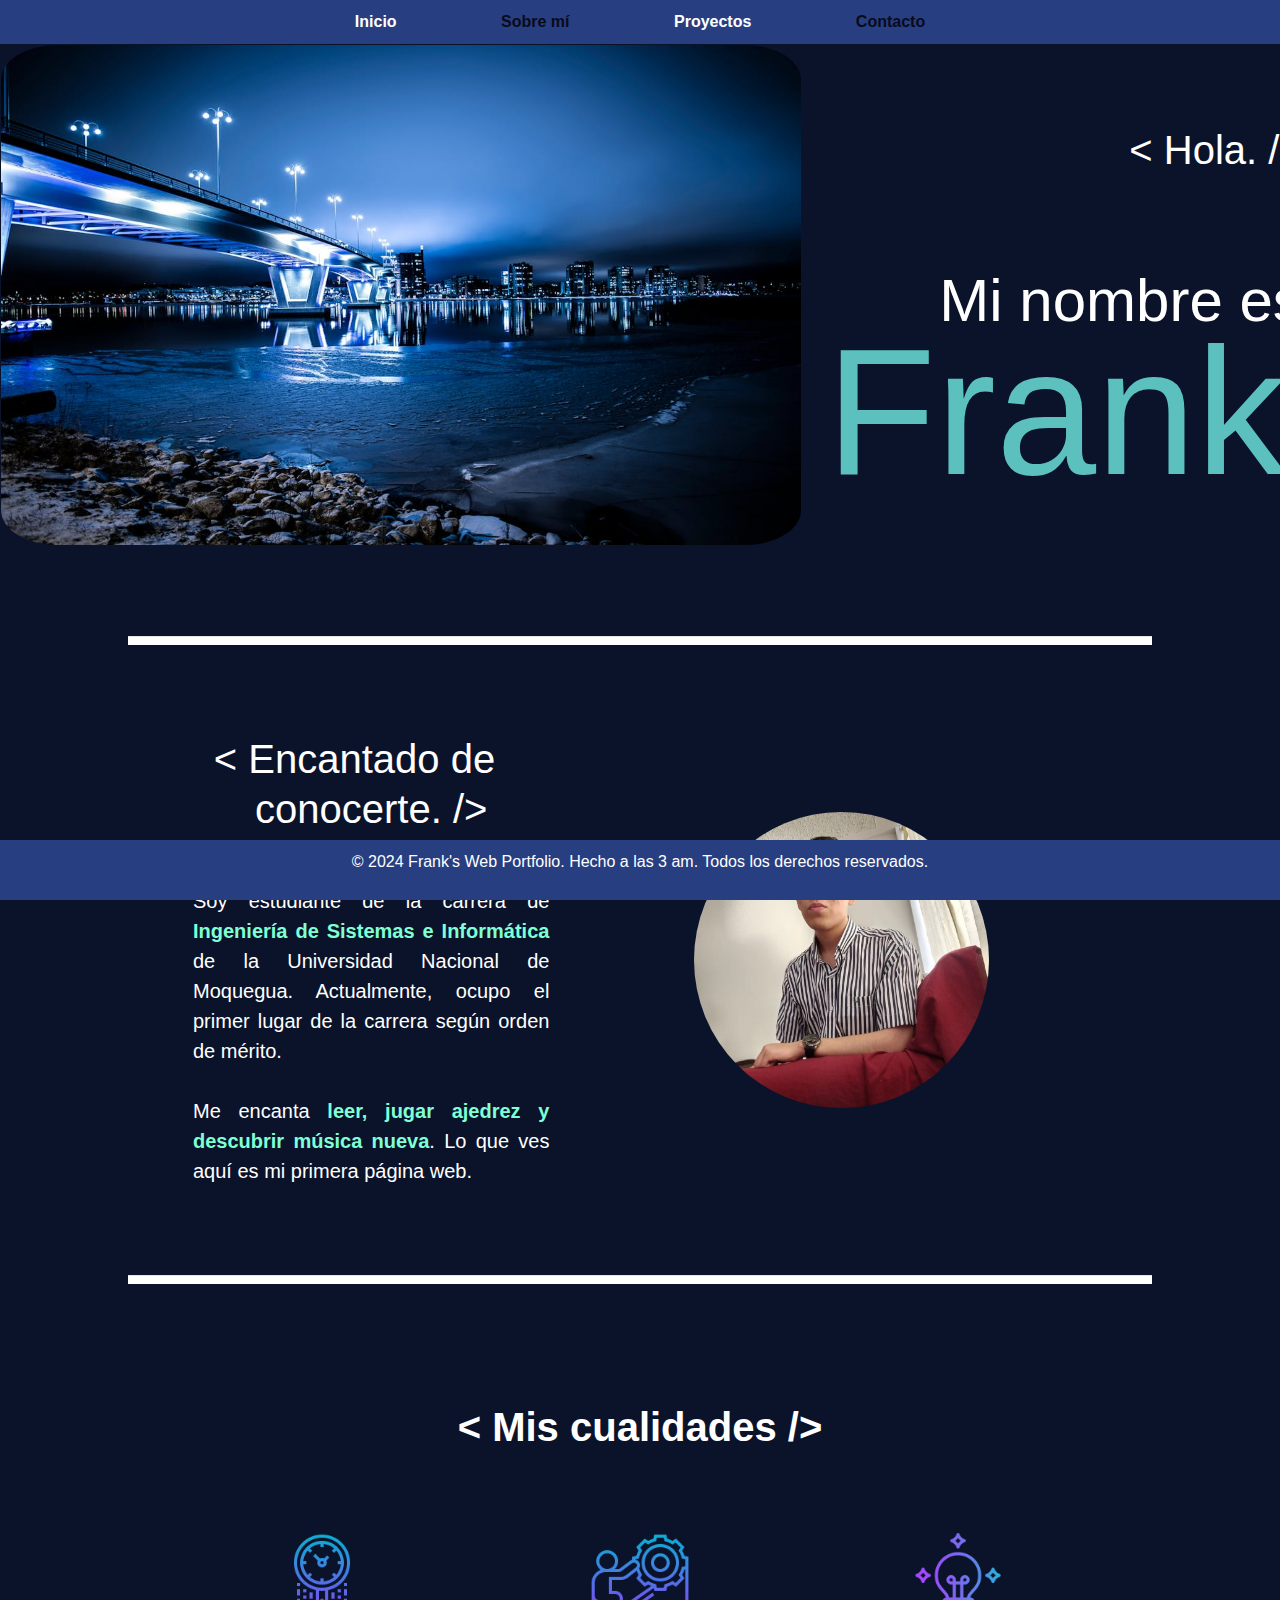
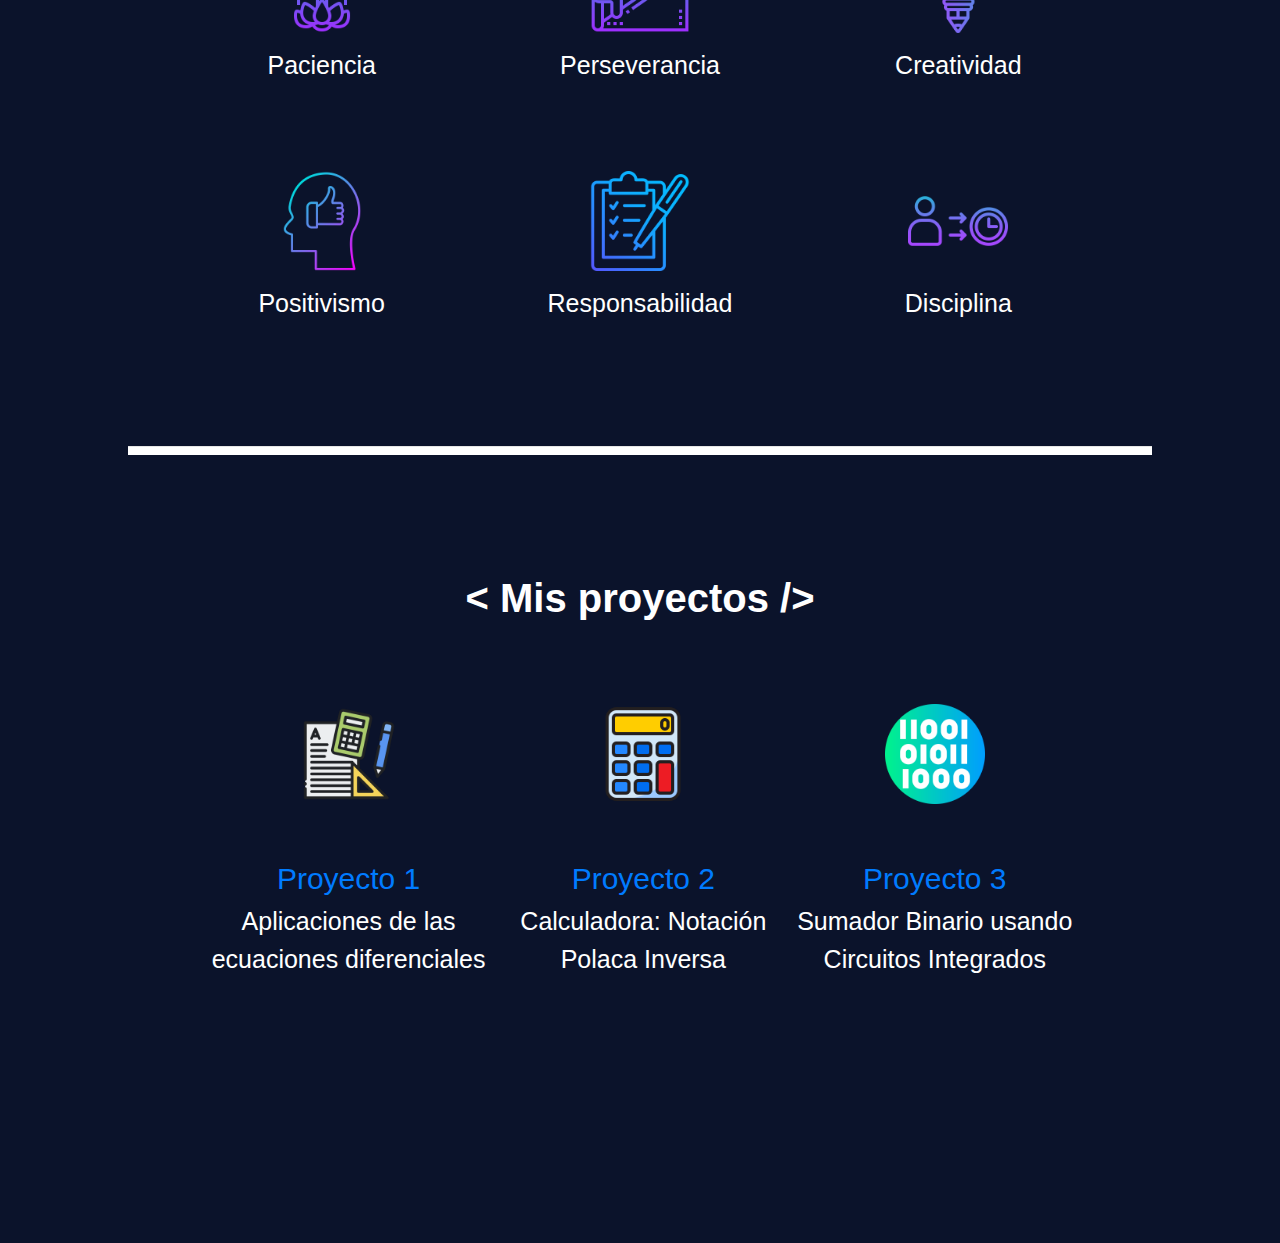
<file: index.html>
<!DOCTYPE html>
<html lang="en">
<head>
    <meta charset="UTF-8">
    <meta name="viewport" content="width=device-width, initial-scale=1.0">
    <title>Mi nombre es Frank.</title>
    <style>
        body {
            font-family: Arial, sans-serif;
            margin: 0;
            padding: 0;
            background-color: #080b1c;
        }
        header {
            color: #fff;
            padding: 5px;
            text-align: center;
        }
        nav {
            background-color: #273E81;
            color: #fff;
            padding: 10px;
            text-align: center;
        }
        nav a {
            color: #fff;
            font-weight: bold;
            margin: 0 50px;
        }
        footer {
            background-color: #273E81;
            color: #fff;
            padding: 10px;
            text-align: center;
            position: fixed;
            bottom: 0;
            width: 100%;
        }
    </style>
</head>
<body>
    <nav>
        <a href="#">Inicio</a>
        <a href="sobre_mi.html" style="color:#080b1c">Sobre mí</a>
        <a href="proyectos.html">Proyectos</a>
        <a href="contacto.html" style="color:#080b1c">Contacto</a>
    </nav>
    
    
    <table width="80%" align="left" border="0">
        <tr>
            <td>
                <div id="carouselExampleSlidesOnly" class="carousel slide" data-ride="carousel" style="height: 500px; width: 800px ">
                    <div class="carousel-inner">
                      <div class="carousel-item active">
                        <img class="d-block w-100" src="img/pexels-photo-240572.jpeg" alt="Paisaje_nuboso" style="height: 500px; width: 100%; border-radius: 7%;">
                      </div>
                      <div class="carousel-item">
                        <img class="d-block w-100" src="img/aurora.jpg" alt="Lavanda" style="height: 500px; width: 100%; border-radius: 7%">
                      </div>
                      <div class="carousel-item">
                        <img class="d-block w-100" src="img/tay.jpg" alt="Taylor_Swift" style="height: 500px; width: 100%; border-radius: 7%">
                      </div>
                    </div>
                </div>
            </td>
            <td style="width: 20%;">&emsp; &emsp; &emsp;</td>
            <td><header>
                <p style="font-size: 40px;" align="right"> &lt; Hola. /&gt; &nbsp;&nbsp;<br><br> </p><p style="font-size: 60px;" align="right">Mi nombre es &nbsp;</p>
                <h1 style="font-size: 180px; line-height: 100px;color: #5BC0BE;" align="right">Frank.</h1>
            </header></td>
        </tr>
    </table>
    <br><br><br><br><br><br><br><br><br><br><br><br><br><br><br><br><br><br><br><br><br><br><br><br>
    <hr color="white" width="80%" style="height: 8px;">
    <br><br><br>
    <table align="center" width="70%" border="0" style="color: #fff;">
        <tr>
            <td style="font-size: 40px;line-height: 50px;font-weight: 500;" align="center" width="40%">&lt; Encantado de &nbsp;&nbsp; conocerte. /&gt; <br> <br></td>
            <td style="width: 5%;" rowspan="2"></td>
            <td align="center" rowspan="2"><img src="img/fb.jpg" alt="Foto de Frank Ruiz Dávila" width="60%" height="60%" style="border-radius: 50%;"></td>
        </tr>
        <tr>
            <td style="font-size: 20px;" align="justify">Soy estudiante de la carrera de
                <strong style="color: aquamarine;">Ingeniería de Sistemas e Informática</strong> de la Universidad Nacional de Moquegua.
                Actualmente, ocupo el primer lugar de la carrera según orden de mérito.
                <br><br>Me encanta <strong style="color: aquamarine;">leer, jugar ajedrez y descubrir música nueva</strong>. Lo que ves aquí es mi primera página web.
        </td>
        </tr>
    </table>
    <br><br><br>
    <hr color="white" width="80%" style="height: 8px;">

    <br><br><br><br>

    <table align="center" width="70%" border="0" style="color:#fff; border-left: #080b1c; border-top: #080b1c; border-bottom: #080b1c;">
    <tr>
        <td colspan="4" align="center" style="font-size: 40px; font-weight: bold;">&lt; Mis cualidades /&gt;</td>
    </tr>
    <tr>
        <td colspan="4" style="height: 15%;"><br><br><br></td>
    </tr>
    <tr>
        <td align="center"><img src="img/paciencia.png" alt="paciencia" height="100px" width="100px"> </td>
        <td align="center"><img src="img/desafios.png" alt="perseverancia" height="100px" width="100px"></td>
        <td align="center"><img src="img/creativo.png" alt="creatividad"  height="100px" width="100px"></td>
    </tr>
    <tr style="font-size: 25px; line-height: 60px;" align="center">
        <td>Paciencia</td>
        <td>Perseverancia</td>
        <td>Creatividad</td>
    </tr>
    <tr>
        <td colspan="4"><br><br><br></td>
    </tr>
    <tr>
        <td align="center"><img src="img/pensamiento-positivo.png" alt="positivo" height="100px" width="100px"> </td>
        <td align="center"><img src="img/control.png" alt="responsabilidad" height="100px" width="100px"></td>
        <td align="center"><img src="img/auto-disciplinado.png" alt="disciplina"  height="100px" width="100px"></td>
    </tr>
    <tr style="font-size: 25px;line-height: 60px;" align="center">
        <td>Positivismo</td>
        <td>Responsabilidad</td>
        <td>Disciplina</td>
    </tr>
    </table>

    <br><br><br><br>
    <hr color="white" width="80%" style="height: 8px;">

    <br><br><br><br>

    <table align="center" width="70%" style="color: #fff;">
        <tr>
            <td colspan="3" align="center" style="font-size: 40px; font-weight: bold;">&lt; Mis proyectos /&gt;</td>
        </tr>
        <tr>
            <td colspan="3"><br><br><br></td>
        </tr>
        <tr align="center">
            <td><img src="img/matematicas.png" alt="matematicas" height="100px" width="100px"></td>
            <td><img src="img/calculadora.png" alt="calculadora" height="100px" width="100px"></td>
            <td><img src="img/digital.png" alt="binario" height="100px" width="100px"></td>
        </tr>
        <tr>
            <td colspan="3"><br><br></td>
        </tr>
        <tr style="font-size: 30px;" align="center" width="33%">
            <td><a href="https://drive.google.com/file/d/1e-wpRtqqDWjtxMLDzXP5D9MuQ4HbMc_a/view?usp=sharing">Proyecto 1</a></td>
            <td><a href="https://drive.google.com/file/d/1MleJ-RJepmRTjjOQQxQk4ulksxOTAPWH/view?usp=sharing">Proyecto 2</a></td>
            <td><a href="https://drive.google.com/file/d/1az6QTI8Edwq6szZ_FZcbIvp26FJtvvme/view?usp=sharing">Proyecto 3</a></td>
        </tr>
        <tr align="center" style="font-size: 25px">
            <td>Aplicaciones de las ecuaciones diferenciales</td>
            <td>Calculadora: Notación Polaca Inversa</td>
            <td>Sumador Binario usando Circuitos Integrados</td>
        </tr>
    </table>

    <br><br><br><br><br><br><br><br><br><br><br>

    <footer>
        <p>&copy; 2024 Frank's Web Portfolio. Hecho a las 3 am. Todos los derechos reservados.</p>
    </footer>
    <link rel="stylesheet" href="estiloboot.css">
</body>

<script src="https://code.jquery.com/jquery-3.3.1.slim.min.js" integrity="sha384-q8i/X+965DzO0rT7abK41JStQIAqVgRVzpbzo5smXKp4YfRvH+8abtTE1Pi6jizo" crossorigin="anonymous"></script>
<script src="https://cdn.jsdelivr.net/npm/popper.js@1.14.7/dist/umd/popper.min.js" integrity="sha384-UO2eT0CpHqdSJQ6hJty5KVphtPhzWj9WO1clHTMGa3JDZwrnQq4sF86dIHNDz0W1" crossorigin="anonymous"></script>
<script src="https://cdn.jsdelivr.net/npm/bootstrap@4.3.1/dist/js/bootstrap.min.js" integrity="sha384-JjSmVgyd0p3pXB1rRibZUAYoIIy6OrQ6VrjIEaFf/nJGzIxFDsf4x0xIM+B07jRM" crossorigin="anonymous"></script>

</html>
</file>
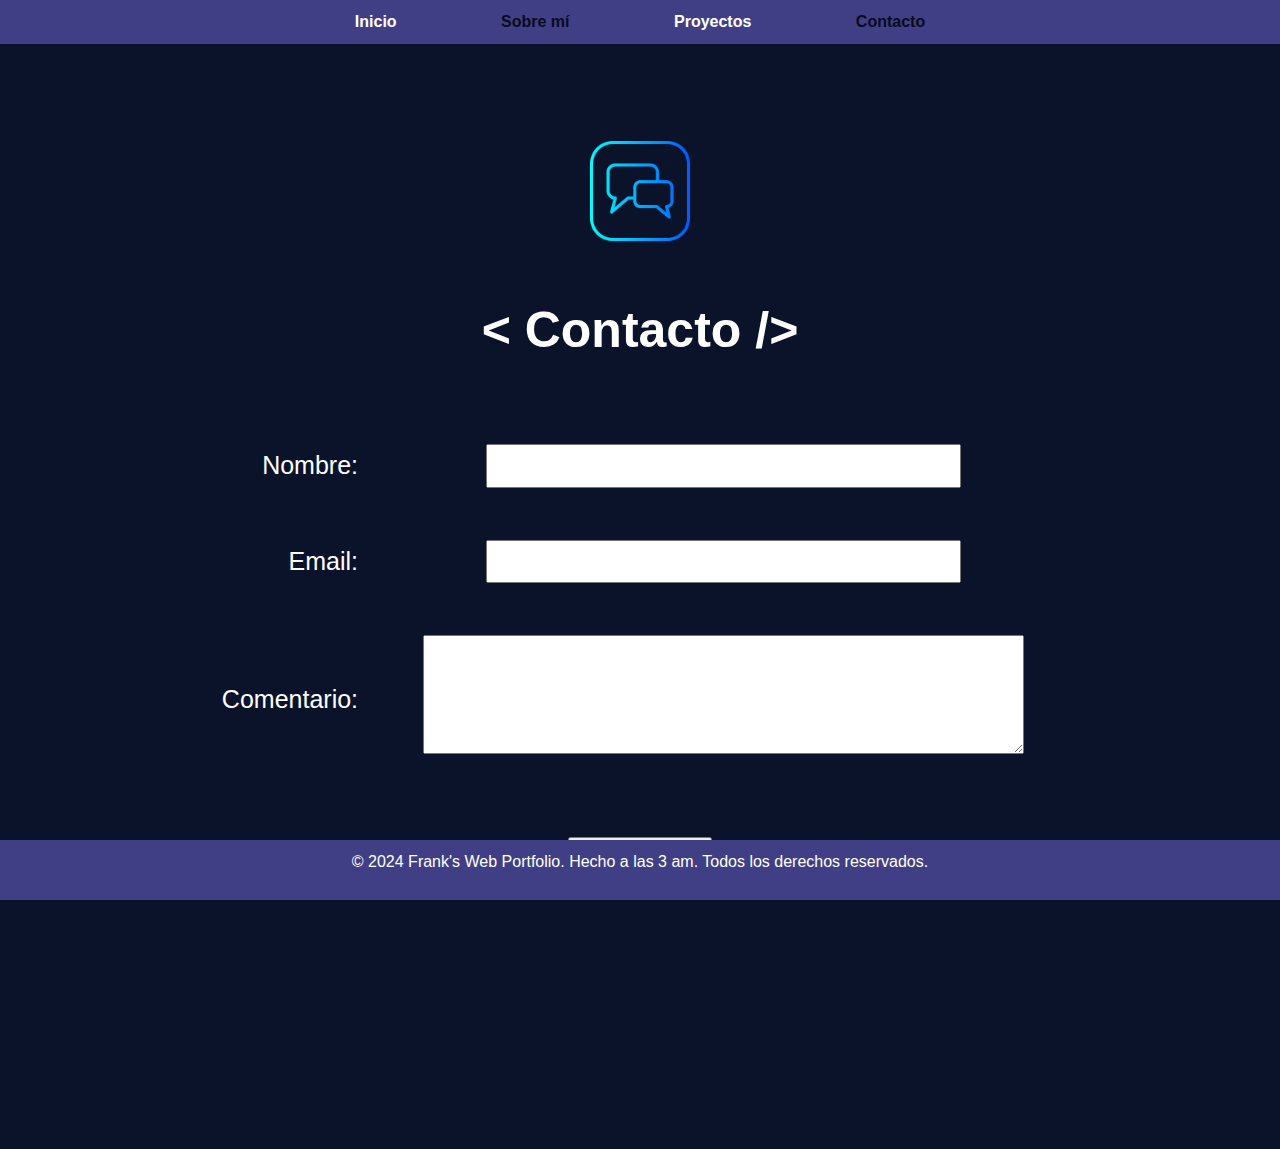
<file: contacto.html>
<!DOCTYPE html>
<html lang="en">
<head>
    <meta charset="UTF-8">
    <meta name="viewport" content="width=device-width, initial-scale=1.0">
    <title>Contacto.</title>
    <style>
        body {
            font-family: Arial, sans-serif;
            margin: 0;
            padding: 0;
            background-color: #080b1c;
        }
        .column {
            width: 50%;
            padding: 20px;
        }
        header {
            color: #fff;
            padding: 5px;
            text-align: center;
        }
        nav {
            background-color: #403f85;
            color: #fff;
            padding: 10px;
            text-align: center;
        }
        nav a {
            color: #fff;
            font-weight: bold;
            text-decoration: none;
            margin: 0 50px;
        }
        nav a:hover {
            text-decoration: underline;
        }
        section {
            padding: 20px;
        }
        footer {
            background-color: #403f85;
            color: #fff;
            padding: 10px;
            text-align: center;
            position: fixed;
            bottom: 0;
            width: 100%;
        }
    </style>
</head>
<body>
    <nav>
        <a href="index.html">Inicio</a>
        <a href="sobre_mi.html" style="color:#080b1c">Sobre mí</a>
        <a href="proyectos.html">Proyectos</a>
        <a href="contacto.html" style="color:#080b1c">Contacto</a>
    </nav>
    
    <br><br><br><br>
    <form>
    <table align="center" width="70%" style="color: #fff;">
        <tr align="center">
            <td colspan="3"><img src="img/charla.png" alt="mensaje"height="100px" width="100px"></td>
        </tr>
        <tr>
            <td><br><br></td>
        </tr>
        <tr>
            <td colspan="2" align="center" style="font-size: 50px; font-weight: bold;">&lt; Contacto /&gt;</td>
        </tr>
        <tr>
            <td colspan="2"><br><br><br></td>
        </tr>
        <tr style="font-size: 25px;">
            <td align="right">Nombre:</td>
            <td align="center"> <input type="text" name="nombre" size="30cm" required></td>
        </tr>
        <tr>
            <td colspan="2"><br><br></td>
        </tr>
        <tr style="font-size: 25px;">
            <td align="right">Email:</td>
            <td align="center"> <input type="email" name="correo" size="30cm" required></td>
        </tr>
        <tr>
            <td colspan="2"><br><br></td>
        </tr>
        <tr style="font-size: 25px;">
            <td align="right">Comentario:</td>
            <td align="center"> <textarea name="comentario" cols="40" rows="3"></textarea></td>
        </tr>
    </table>
    <br><br><br>
    <div class="input-container" style="text-align: center;font-size: x-large;">
        <input type="submit" value="Enviar" style="width: 6em; height: 2em;">
    </div> 
    </form>
    <br><br><br><br><br><br><br><br><br><br><br>

    <footer>
        <p>&copy; 2024 Frank's Web Portfolio. Hecho a las 3 am. Todos los derechos reservados.</p>
    </footer>
    <link rel="stylesheet" href="estiloboot.css">
</body>

<script src="https://code.jquery.com/jquery-3.3.1.slim.min.js" integrity="sha384-q8i/X+965DzO0rT7abK41JStQIAqVgRVzpbzo5smXKp4YfRvH+8abtTE1Pi6jizo" crossorigin="anonymous"></script>
<script src="https://cdn.jsdelivr.net/npm/popper.js@1.14.7/dist/umd/popper.min.js" integrity="sha384-UO2eT0CpHqdSJQ6hJty5KVphtPhzWj9WO1clHTMGa3JDZwrnQq4sF86dIHNDz0W1" crossorigin="anonymous"></script>
<script src="https://cdn.jsdelivr.net/npm/bootstrap@4.3.1/dist/js/bootstrap.min.js" integrity="sha384-JjSmVgyd0p3pXB1rRibZUAYoIIy6OrQ6VrjIEaFf/nJGzIxFDsf4x0xIM+B07jRM" crossorigin="anonymous"></script>

</html>
</file>
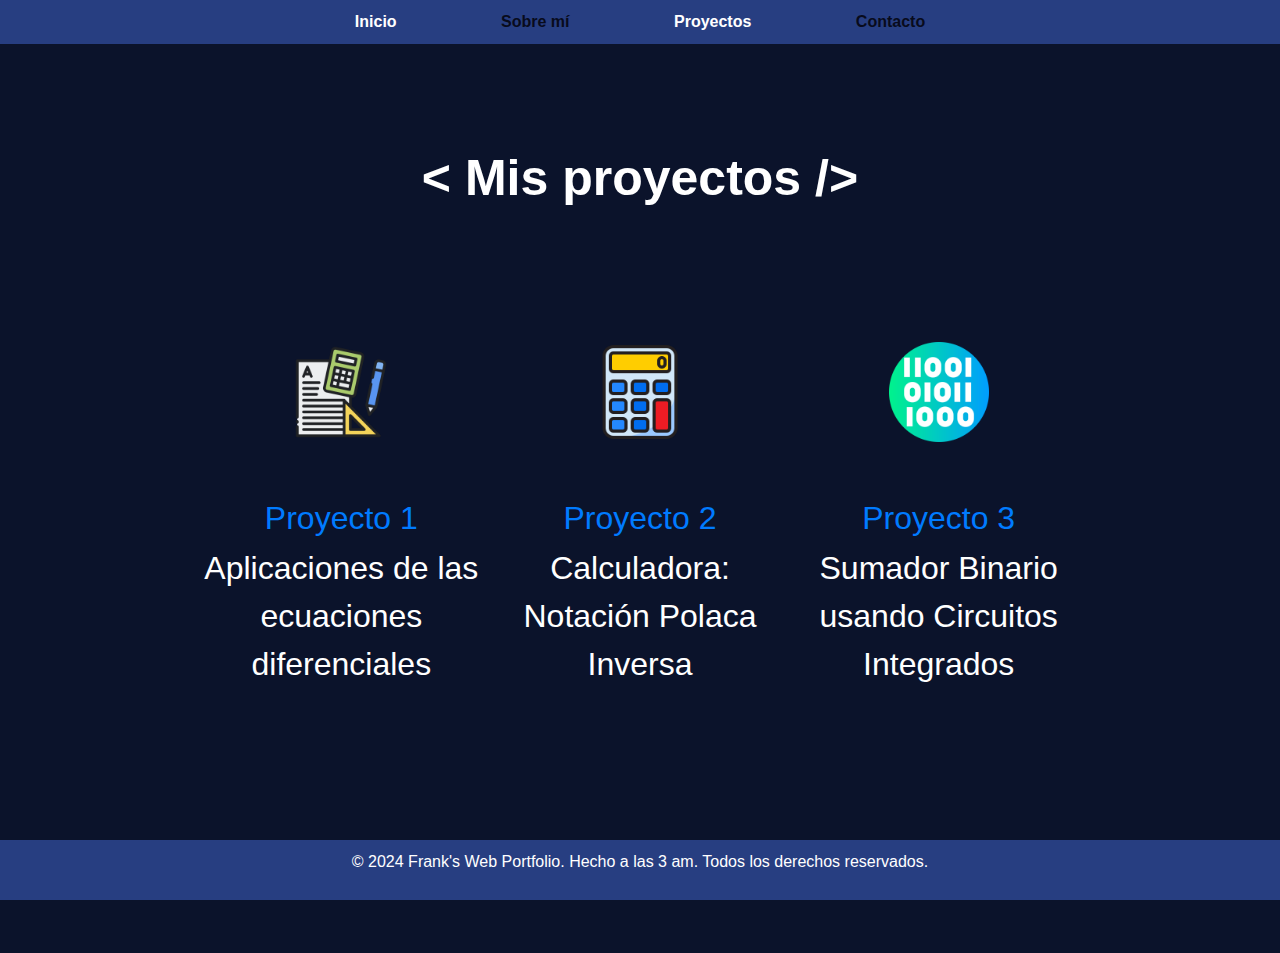
<file: proyectos.html>
<!DOCTYPE html>
<html lang="en">
<head>
    <meta charset="UTF-8">
    <meta name="viewport" content="width=device-width, initial-scale=1.0">
    <title>Mis proyectos.</title>
    <style>
        body {
            font-family: Arial, sans-serif;
            margin: 0;
            padding: 0;
            background-color: #080b1c;
        }
        .column {
            width: 50%;
            padding: 20px;
        }
        header {
            color: #fff;
            padding: 5px;
            text-align: center;
        }
        nav {
            background-color: #273E81;
            color: #fff;
            padding: 10px;
            text-align: center;
        }
        nav a {
            color: #fff;
            font-weight: bold;
            text-decoration: none;
            margin: 0 50px;
        }
        nav a:hover {
            text-decoration: underline;
        }
        section {
            padding: 20px;
        }
        footer {
            background-color: #273E81;
            color: #fff;
            padding: 10px;
            text-align: center;
            position: fixed;
            bottom: 0;
            width: 100%;
        }
    </style>
</head>
<body>
    <nav>
        <a href="index.html">Inicio</a>
        <a href="sobre_mi.html" style="color:#080b1c">Sobre mí</a>
        <a href="proyectos.html">Proyectos</a>
        <a href="contacto.html" style="color:#080b1c">Contacto</a>
    </nav>
    

    
    <br><br><br><br>

    <table align="center" width="70%" style="color: #fff;">
        <tr>
            <td colspan="3" align="center" style="font-size: 50px; font-weight: bold;">&lt; Mis proyectos /&gt;</td>
        </tr>
        <tr>
            <td colspan="3"><br><br><br></td>
        </tr>
        <tr>
            <td colspan="3"><br><br></td>
        </tr>
        <tr align="center">
            <td><img src="img/matematicas.png" alt="matematicas" height="100px" width="100px"></td>
            <td><img src="img/calculadora.png" alt="calculadora" height="100px" width="100px"></td>
            <td><img src="img/digital.png" alt="binario" height="100px" width="100px"></td>
        </tr>
        <tr>
            <td colspan="3"><br><br></td>
        </tr>
        <tr>
            <td style="font-size: xx-large;" align="center" width="33%"><a href="https://drive.google.com/file/d/1e-wpRtqqDWjtxMLDzXP5D9MuQ4HbMc_a/view?usp=sharing">Proyecto 1</a></td>
            <td style="font-size: xx-large;" align="center" width="33%"><a href="https://drive.google.com/file/d/1MleJ-RJepmRTjjOQQxQk4ulksxOTAPWH/view?usp=sharing">Proyecto 2</a></td>
            <td style="font-size: xx-large;" align="center" width="33%"><a href="https://drive.google.com/file/d/1az6QTI8Edwq6szZ_FZcbIvp26FJtvvme/view?usp=sharing">Proyecto 3</a></td>
        </tr>
        <tr align="center" style="font-size: xx-large;">
            <td>Aplicaciones de las ecuaciones diferenciales</td>
            <td>Calculadora: Notación Polaca Inversa</td>
            <td>Sumador Binario usando Circuitos Integrados</td>
        </tr>
    </table>

    <br><br><br><br><br><br><br><br><br><br><br>

    <footer>
        <p>&copy; 2024 Frank's Web Portfolio. Hecho a las 3 am. Todos los derechos reservados.</p>
    </footer>
    <link rel="stylesheet" href="estiloboot.css">
</body>

<script src="https://code.jquery.com/jquery-3.3.1.slim.min.js" integrity="sha384-q8i/X+965DzO0rT7abK41JStQIAqVgRVzpbzo5smXKp4YfRvH+8abtTE1Pi6jizo" crossorigin="anonymous"></script>
<script src="https://cdn.jsdelivr.net/npm/popper.js@1.14.7/dist/umd/popper.min.js" integrity="sha384-UO2eT0CpHqdSJQ6hJty5KVphtPhzWj9WO1clHTMGa3JDZwrnQq4sF86dIHNDz0W1" crossorigin="anonymous"></script>
<script src="https://cdn.jsdelivr.net/npm/bootstrap@4.3.1/dist/js/bootstrap.min.js" integrity="sha384-JjSmVgyd0p3pXB1rRibZUAYoIIy6OrQ6VrjIEaFf/nJGzIxFDsf4x0xIM+B07jRM" crossorigin="anonymous"></script>

</html>
</file>
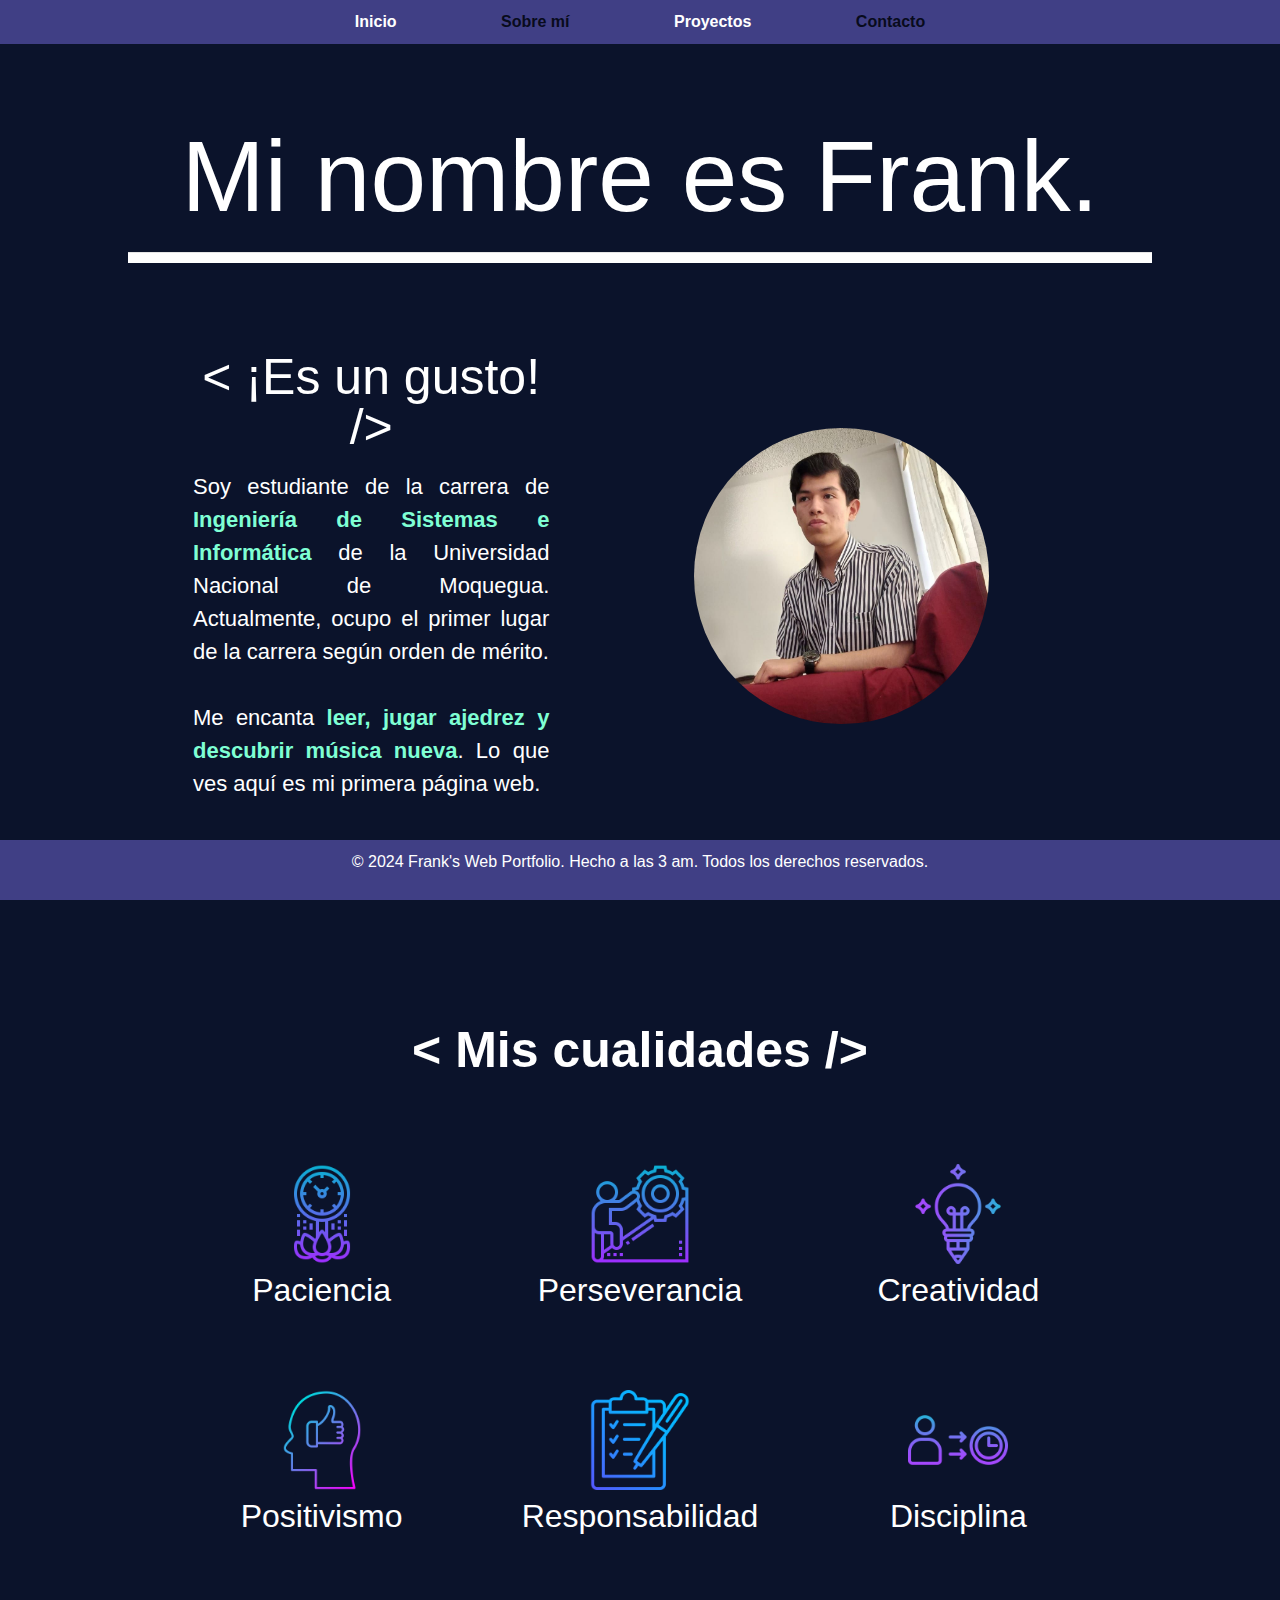
<file: sobre_mi.html>
<!DOCTYPE html>
<html lang="en">
<head>
    <meta charset="UTF-8">
    <meta name="viewport" content="width=device-width, initial-scale=1.0">
    <title>Sobre mí.</title>
    <style>
        body {
            font-family: Arial, sans-serif;
            margin: 0;
            padding: 0;
            background-color: #080b1c;
        }
        .column {
            width: 50%;
            padding: 20px;
        }
        header {
            color: #fff;
            padding: 5px;
            text-align: center;
        }
        nav {
            background-color: #403f85;
            color: #fff;
            padding: 10px;
            text-align: center;
        }
        nav a {
            color: #fff;
            font-weight: bold;
            text-decoration: none;
            margin: 0 50px;
        }
        nav a:hover {
            text-decoration: underline;
        }
        section {
            padding: 20px;
        }
        footer {
            background-color: #403f85;
            color: #fff;
            padding: 10px;
            text-align: center;
            position: fixed;
            bottom: 0;
            width: 100%;
        }
    </style>
</head>
<body>
    <nav>
        <a href="index.html">Inicio</a>
        <a href="sobre_mi.html" style="color:#080b1c">Sobre mí</a>
        <a href="proyectos.html">Proyectos</a>
        <a href="contacto.html" style="color:#080b1c">Contacto</a>
    </nav>
    <br><br><br>
    <h1 style="font-size: 100px;color: #fff;" align="center">Mi nombre es Frank.</h1>
    <hr color="white" width="80%" style="height: 10px;">
    <br><br><br>
    <table align="center" width="70%" border="0" style="color: #fff;">
        <tr>
            <td style="font-size: 50px;line-height: 50px" align="center" width="40%">&lt; ¡Es un gusto! /&gt;<p align="center"></td>
            <td style="width: 5%;" rowspan="2"></td>
            <td align="center" rowspan="2"><img src="img/fb.jpg" alt="Foto de Frank Ruiz Dávila" width="60%" height="60%" style="border-radius: 50%;"></td>
        </tr>
        <tr>
            <td style="font-size: 22px;" align="justify">Soy estudiante de la carrera de
                <strong style="color: aquamarine;">Ingeniería de Sistemas e Informática</strong> de la Universidad Nacional de Moquegua.
                Actualmente, ocupo el primer lugar de la carrera según orden de mérito.
                <br><br>Me encanta <strong style="color: aquamarine;">leer, jugar ajedrez y descubrir música nueva</strong>. Lo que ves aquí es mi primera página web.
        </td>
        </tr>
    </table>
    <br><br><br>
    <hr color="white" width="80%" style="height: 10px;">

    <br><br><br><br>

    <table align="center" width="70%" border="0" style="color:#fff; border-left: #080b1c; border-top: #080b1c; border-bottom: #080b1c;">
    <tr>
        <td colspan="4" align="center" style="font-size: 50px; font-weight: bold;">&lt; Mis cualidades /&gt;</td>
    </tr>
    <tr>
        <td colspan="4" style="height: 15%;"><br><br><br></td>
    </tr>
    <tr>
        <td align="center"><img src="img/paciencia.png" alt="paciencia" height="100px" width="100px"> </td>
        <td align="center"><img src="img/desafios.png" alt="perseverancia" height="100px" width="100px"></td>
        <td align="center"><img src="img/creativo.png" alt="creatividad"  height="100px" width="100px"></td>
    </tr>
    <tr>
        <td style="font-size: xx-large;" align="center">Paciencia</td>
        <td style="font-size: xx-large;" align="center">Perseverancia</td>
        <td style="font-size: xx-large;" align="center">Creatividad</td>
    </tr>
    <tr>
        <td colspan="4"><br><br><br></td>
    </tr>
    <tr>
        <td align="center"><img src="img/pensamiento-positivo.png" alt="positivo" height="100px" width="100px"> </td>
        <td align="center"><img src="img/control.png" alt="responsabilidad" height="100px" width="100px"></td>
        <td align="center"><img src="img/auto-disciplinado.png" alt="disciplina"  height="100px" width="100px"></td>
    </tr>
    <tr>
        <td style="font-size: xx-large;" align="center">Positivismo</td>
        <td style="font-size: xx-large;" align="center">Responsabilidad</td>
        <td style="font-size: xx-large;" align="center">Disciplina</td>
    </tr>
    </table>
    <br><br><br><br><br><br><br><br><br><br>
    <footer>
        <p>&copy; 2024 Frank's Web Portfolio. Hecho a las 3 am. Todos los derechos reservados.</p>
    </footer>
    <link rel="stylesheet" href="estiloboot.css">
</body>

<script src="https://code.jquery.com/jquery-3.3.1.slim.min.js" integrity="sha384-q8i/X+965DzO0rT7abK41JStQIAqVgRVzpbzo5smXKp4YfRvH+8abtTE1Pi6jizo" crossorigin="anonymous"></script>
<script src="https://cdn.jsdelivr.net/npm/popper.js@1.14.7/dist/umd/popper.min.js" integrity="sha384-UO2eT0CpHqdSJQ6hJty5KVphtPhzWj9WO1clHTMGa3JDZwrnQq4sF86dIHNDz0W1" crossorigin="anonymous"></script>
<script src="https://cdn.jsdelivr.net/npm/bootstrap@4.3.1/dist/js/bootstrap.min.js" integrity="sha384-JjSmVgyd0p3pXB1rRibZUAYoIIy6OrQ6VrjIEaFf/nJGzIxFDsf4x0xIM+B07jRM" crossorigin="anonymous"></script>

</html>
</file>
